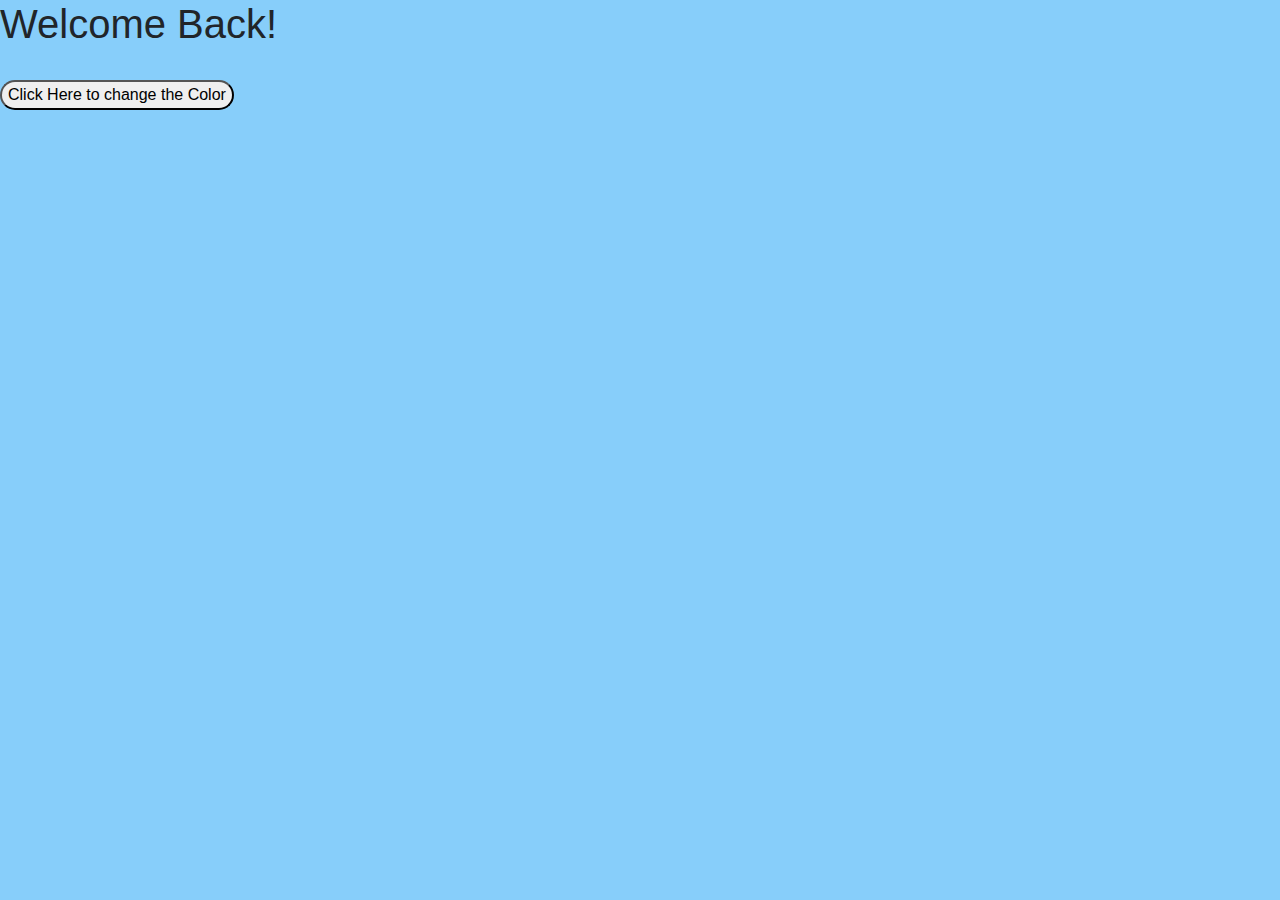
<file: randomcolor/index.html>
<!doctype html>
<html lang="en">
  <head>
    <title>random</title>
    <!-- Required meta tags -->
    <meta charset="utf-8">
    <meta name="viewport" content="width=device-width, initial-scale=1, shrink-to-fit=no">

    <!-- Bootstrap CSS -->
    <link rel="stylesheet" href="https://stackpath.bootstrapcdn.com/bootstrap/4.3.1/css/bootstrap.min.css" integrity="sha384-ggOyR0iXCbMQv3Xipma34MD+dH/1fQ784/j6cY/iJTQUOhcWr7x9JvoRxT2MZw1T" crossorigin="anonymous">
    <link rel ="stylesheet" href="style.css">
  </head>
  <body style="background-color:lightskyblue ;">

    <h1 id="h1id">

    </h1><br>

    <button onclick="changecolor()" id="btn1">

    </button>

    <div class="div1" id="div">

    

    </div>
    
    <!-- <h1 class="name" >0.Blue</h1>
    <h2 class="name">1.Black</h2>
    <h2 class="name">2.Yellow</h2>
    <h2 class="name">3.Red</h2>
    <h2 class="name">4.Grey</h2>
    <h2 class="name">5.Purple</h2>
    <h2 class="name" >6.Green</h2>
      -->
    







    <script src="script.js"></script>
    <!-- Optional JavaScript -->
    <!-- jQuery first, then Popper.js, then Bootstrap JS -->
    <script src="https://code.jquery.com/jquery-3.3.1.slim.min.js" integrity="sha384-q8i/X+965DzO0rT7abK41JStQIAqVgRVzpbzo5smXKp4YfRvH+8abtTE1Pi6jizo" crossorigin="anonymous"></script>
    <script src="https://cdnjs.cloudflare.com/ajax/libs/popper.js/1.14.7/umd/popper.min.js" integrity="sha384-UO2eT0CpHqdSJQ6hJty5KVphtPhzWj9WO1clHTMGa3JDZwrnQq4sF86dIHNDz0W1" crossorigin="anonymous"></script>
    <script src="https://stackpath.bootstrapcdn.com/bootstrap/4.3.1/js/bootstrap.min.js" integrity="sha384-JjSmVgyd0p3pXB1rRibZUAYoIIy6OrQ6VrjIEaFf/nJGzIxFDsf4x0xIM+B07jRM" crossorigin="anonymous"></script>
  </body>
</html>
</file>
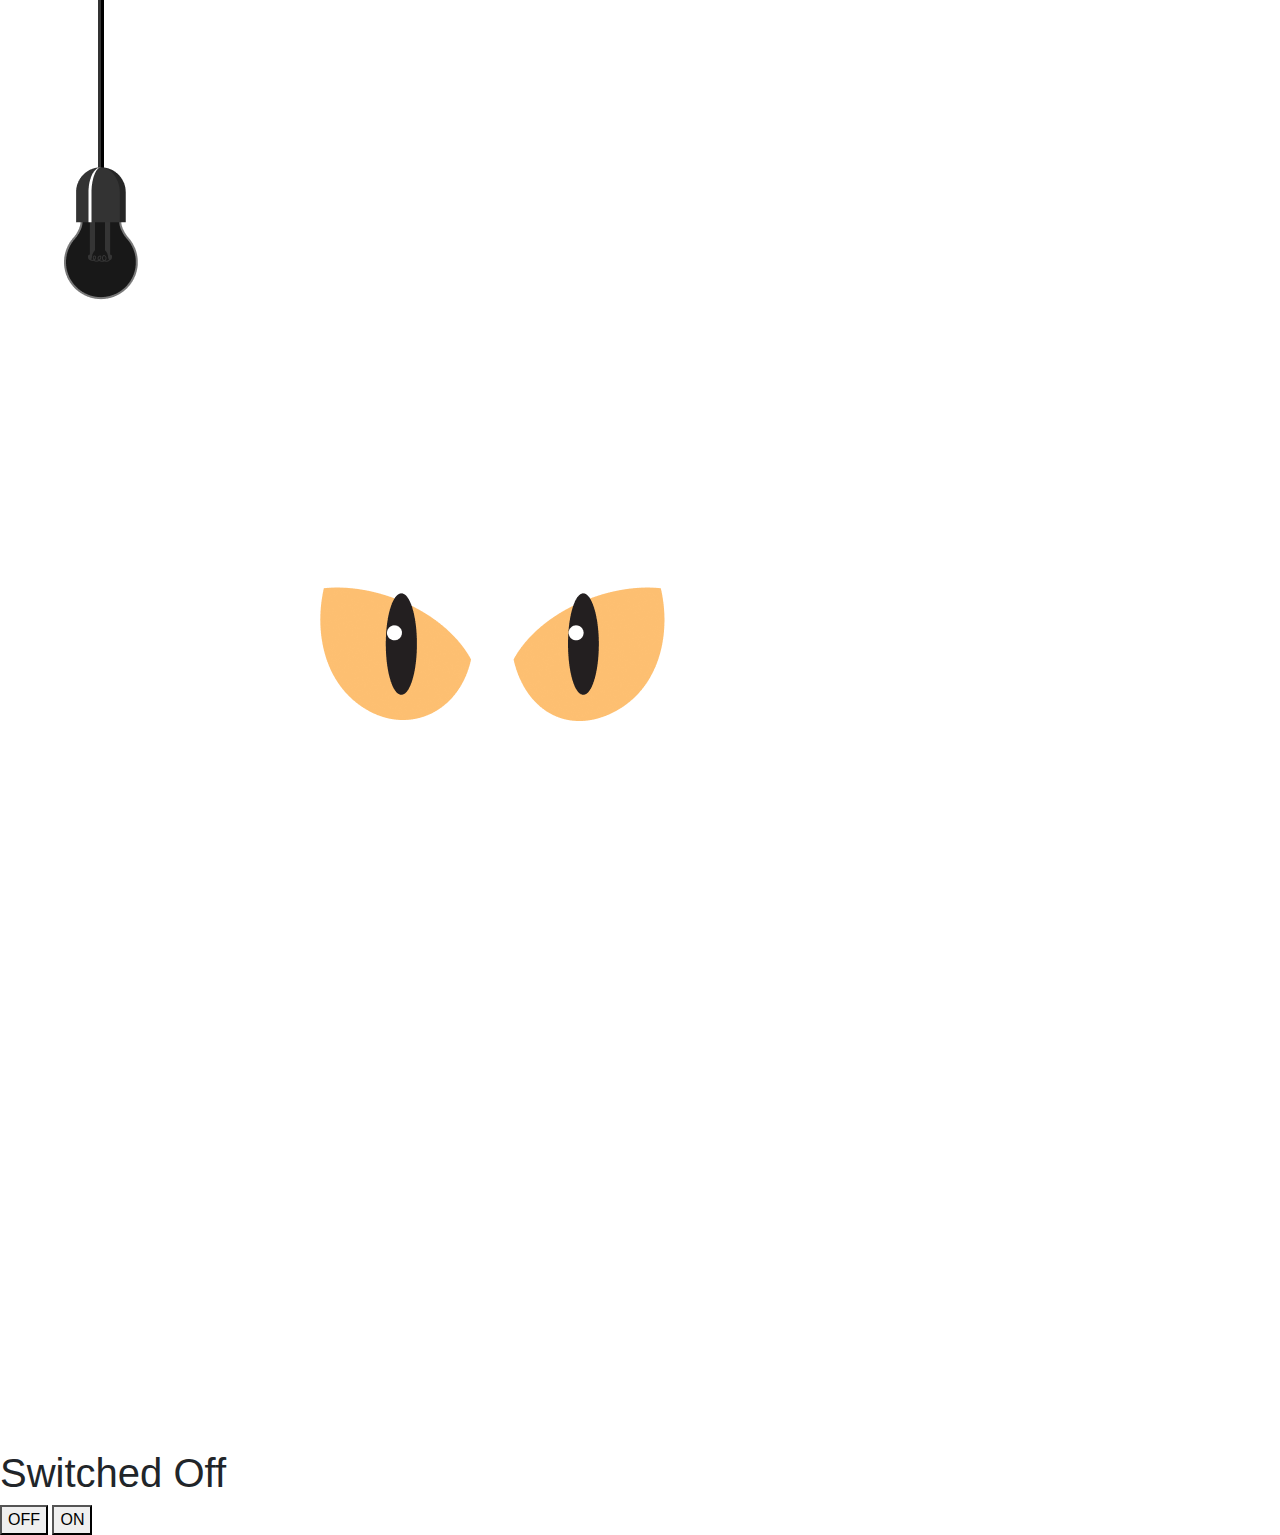
<file: catmcqassessment/HTML/index.html>
<!doctype html>
<html lang="en">
  <head>
    <title>CAT</title>
    <!-- Required meta tags -->
    <meta charset="utf-8">
    <meta name="viewport" content="width=device-width, initial-scale=1, shrink-to-fit=no">

    <!-- Bootstrap CSS -->
    <link rel="stylesheet" href="https://stackpath.bootstrapcdn.com/bootstrap/4.3.1/css/bootstrap.min.css" integrity="sha384-ggOyR0iXCbMQv3Xipma34MD+dH/1fQ784/j6cY/iJTQUOhcWr7x9JvoRxT2MZw1T" crossorigin="anonymous">
    <link rel="stylesheet" href="D:\catmcqassessment\CSS\style.css";
  </head>
  <body>
    <div class="div1">

        <div>
        <img class="img1" src="offbulb.jpg"   id="im1" />
        </div>
        <div>
            <img class="img2" src="oncat.jpg" id="im2" />
        </div>
        <div class="div2">
            <h2 class="h1" id="hed"> Switched Off</h2>
            <button id="bt1"  class="btn1"  onclick="on()">OFF</button>
            <button id="bt2" class="btn1" onclick="off()">ON</button>





        </div>
    








    </div>
      
    <!-- Optional JavaScript -->
    <!-- jQuery first, then Popper.js, then Bootstrap JS -->
    <script src="D:\catmcqassessment\JS\script.js"></script>
    <script src="https://code.jquery.com/jquery-3.3.1.slim.min.js" integrity="sha384-q8i/X+965DzO0rT7abK41JStQIAqVgRVzpbzo5smXKp4YfRvH+8abtTE1Pi6jizo" crossorigin="anonymous"></script>
    <script src="https://cdnjs.cloudflare.com/ajax/libs/popper.js/1.14.7/umd/popper.min.js" integrity="sha384-UO2eT0CpHqdSJQ6hJty5KVphtPhzWj9WO1clHTMGa3JDZwrnQq4sF86dIHNDz0W1" crossorigin="anonymous"></script>
    <script src="https://stackpath.bootstrapcdn.com/bootstrap/4.3.1/js/bootstrap.min.js" integrity="sha384-JjSmVgyd0p3pXB1rRibZUAYoIIy6OrQ6VrjIEaFf/nJGzIxFDsf4x0xIM+B07jRM" crossorigin="anonymous"></script>
  </body>
</html>
</file>
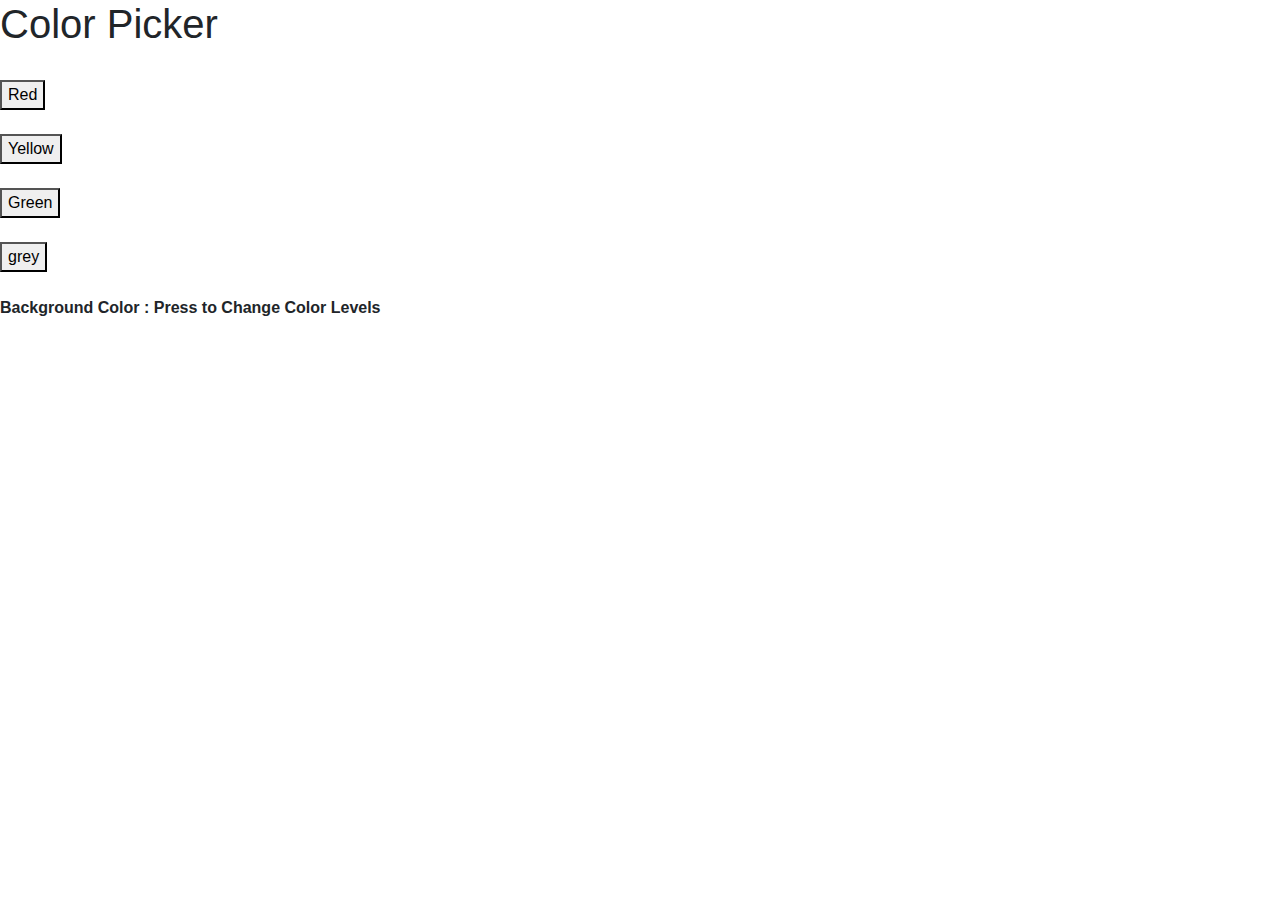
<file: Colorpickerjs/HTML/index.html>
<!doctype html>
<html lang="en">
  <head>
    <title>Colorpicker</title>
    <!-- Required meta tags -->
    <meta charset="utf-8">
    <meta name="viewport" content="width=device-width, initial-scale=1, shrink-to-fit=no">

    <!-- Bootstrap CSS -->
    <link rel="stylesheet" href="https://stackpath.bootstrapcdn.com/bootstrap/4.3.1/css/bootstrap.min.css" integrity="sha384-ggOyR0iXCbMQv3Xipma34MD+dH/1fQ784/j6cY/iJTQUOhcWr7x9JvoRxT2MZw1T" crossorigin="anonymous">
    <link rel="stylesheet" href="D:\Colorpickerjs\CSS\style.css">
  </head>
  <body>
    <div id = "div1"  class="div1">
        <h1 class="h11"> Color Picker</h1><br>
        <div  class="div2">
            <button id="bt1" onclick="btn1()"  >Red</button><br><br>
            <button id="bt2" onclick="btn2()"> Yellow</button><br><br>
            <button id="bt3" onclick="btn3()">Green</button><br><br>
            <button id="bt4" onclick="btn4()" >grey</button><br><br>
            <p1 id="p1" ><b>Background Color : Press to Change </b><span id="spid"><b>Color Levels</b></span></p1>
        </div>




    </div>
      















    <!-- Optional JavaScript -->
    <!-- jQuery first, then Popper.js, then Bootstrap JS -->
    <script src="D:\Colorpickerjs\JS\script.js"></script>
    <script src="https://code.jquery.com/jquery-3.3.1.slim.min.js" integrity="sha384-q8i/X+965DzO0rT7abK41JStQIAqVgRVzpbzo5smXKp4YfRvH+8abtTE1Pi6jizo" crossorigin="anonymous"></script>
    <script src="https://cdnjs.cloudflare.com/ajax/libs/popper.js/1.14.7/umd/popper.min.js" integrity="sha384-UO2eT0CpHqdSJQ6hJty5KVphtPhzWj9WO1clHTMGa3JDZwrnQq4sF86dIHNDz0W1" crossorigin="anonymous"></script>
    <script src="https://stackpath.bootstrapcdn.com/bootstrap/4.3.1/js/bootstrap.min.js" integrity="sha384-JjSmVgyd0p3pXB1rRibZUAYoIIy6OrQ6VrjIEaFf/nJGzIxFDsf4x0xIM+B07jRM" crossorigin="anonymous"></script>
  </body>
</html>
</file>
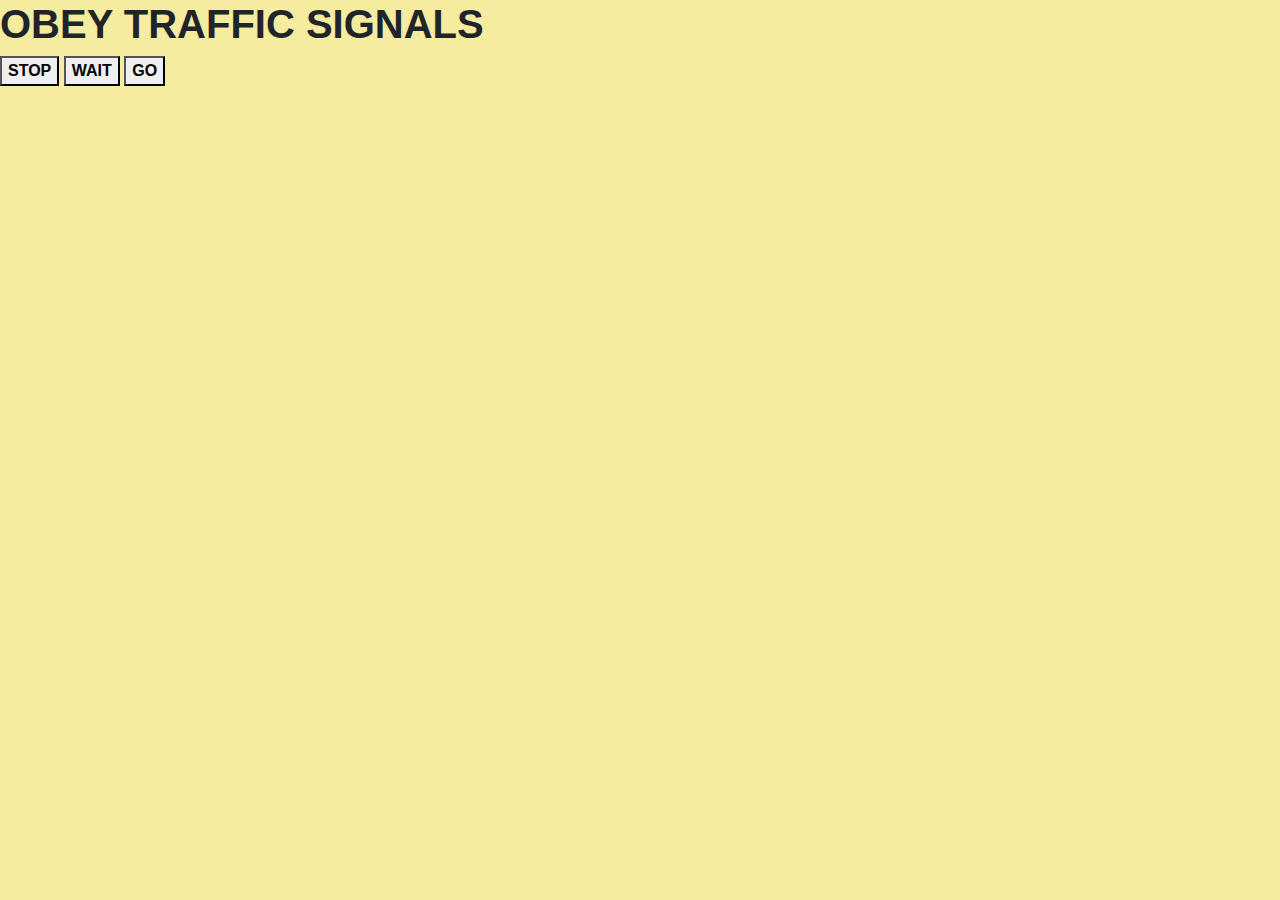
<file: Trafficlightsjs/HTML/index.html>
<!doctype html>
<html lang="en">
  <head>
    <title>Signals</title>
    <!-- Required meta tags -->
    <meta charset="utf-8">
    <meta name="viewport" content="width=device-width, initial-scale=1, shrink-to-fit=no">

    <!-- Bootstrap CSS -->
    <link rel="stylesheet" href="https://stackpath.bootstrapcdn.com/bootstrap/4.3.1/css/bootstrap.min.css" integrity="sha384-ggOyR0iXCbMQv3Xipma34MD+dH/1fQ784/j6cY/iJTQUOhcWr7x9JvoRxT2MZw1T" crossorigin="anonymous">
    <link rel="stylesheet" href="D:\Trafficlightsjs\CSS\style.css">
  </head>
  <body style="background-color:rgb(245, 236, 159) ;">
        <h1 class="h1"><B>OBEY TRAFFIC SIGNALS</B></h1>
        
            
        

        
    <div>
        
        <div  class="div1">
        
        <BUTTON onclick="bt1()"  class="btn1" id="lt1"  ><B>STOP</B></BUTTON>
        <button class="btn2" id="lt2" onclick="bt2()" ><B>WAIT</B></button>
        <button class="btn3" id="lt3" onclick="bt3()" ><B>GO</B></button>
</div>

    </div>

      
    
    
    
    
    
    
    
    
    
    <!-- Optional JavaScript -->
    <!-- jQuery first, then Popper.js, then Bootstrap JS -->
    <script src="D:\Trafficlightsjs\JS\script.js"></script>
    <script src="https://code.jquery.com/jquery-3.3.1.slim.min.js" integrity="sha384-q8i/X+965DzO0rT7abK41JStQIAqVgRVzpbzo5smXKp4YfRvH+8abtTE1Pi6jizo" crossorigin="anonymous"></script>
    <script src="https://cdnjs.cloudflare.com/ajax/libs/popper.js/1.14.7/umd/popper.min.js" integrity="sha384-UO2eT0CpHqdSJQ6hJty5KVphtPhzWj9WO1clHTMGa3JDZwrnQq4sF86dIHNDz0W1" crossorigin="anonymous"></script>
    <script src="https://stackpath.bootstrapcdn.com/bootstrap/4.3.1/js/bootstrap.min.js" integrity="sha384-JjSmVgyd0p3pXB1rRibZUAYoIIy6OrQ6VrjIEaFf/nJGzIxFDsf4x0xIM+B07jRM" crossorigin="anonymous"></script>
  </body>
</html>
</file>
<file: randomcolor/style.css>
.div1
{
    height: 40vh;
    width: 30vw;
}


.name
{
    font-size: 20px;
}
</file>
